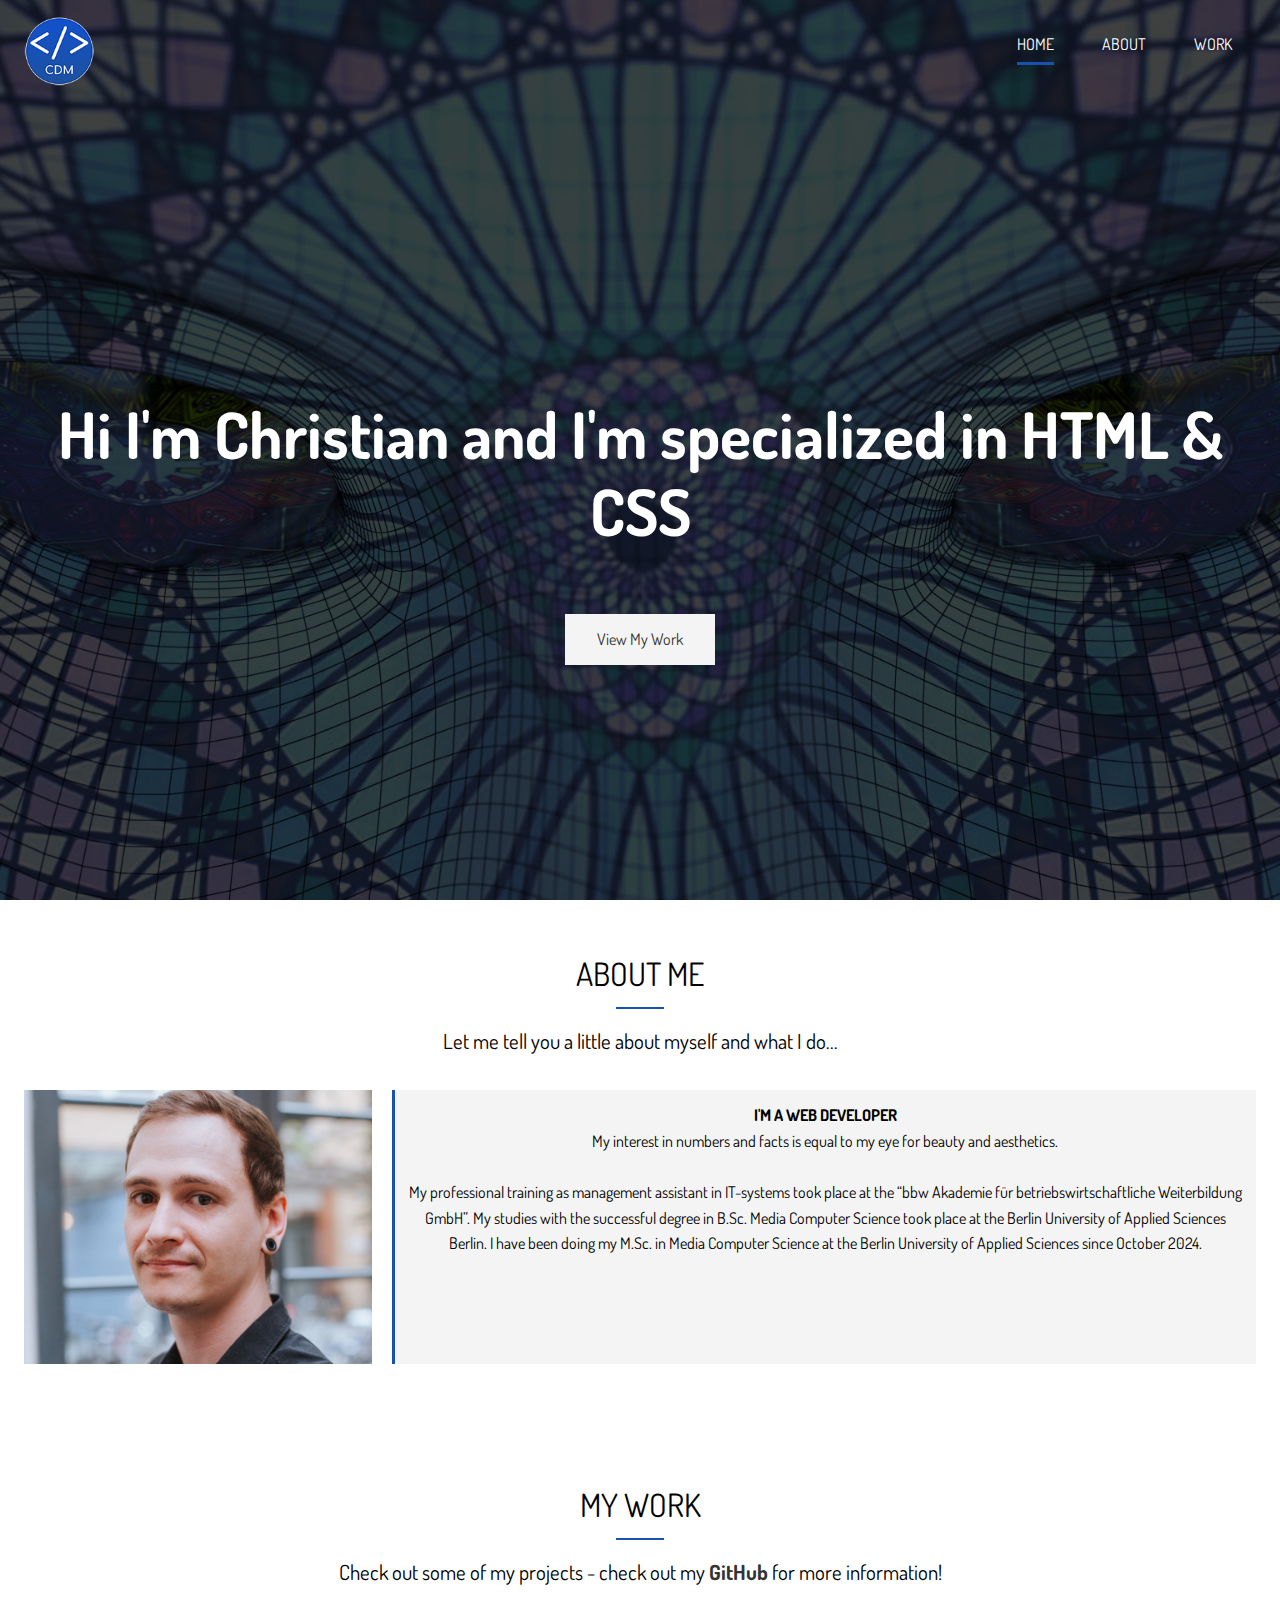
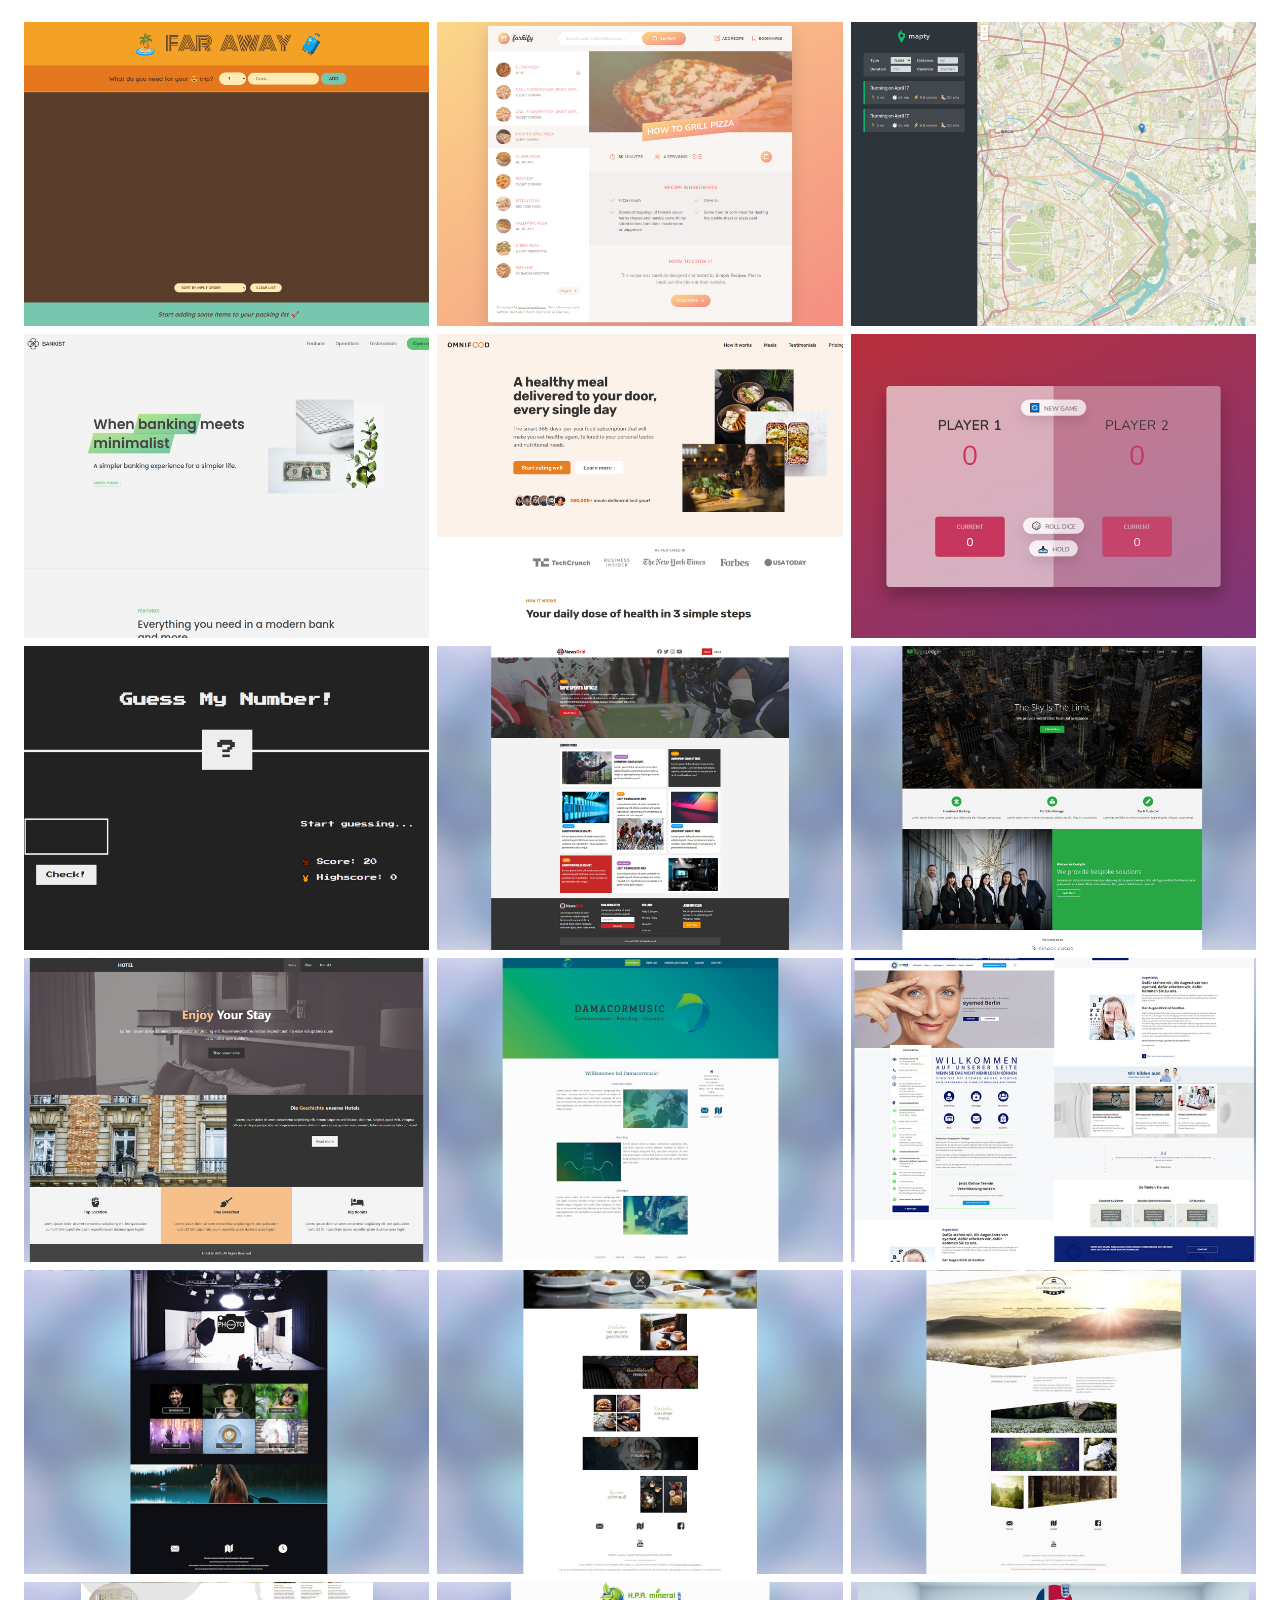
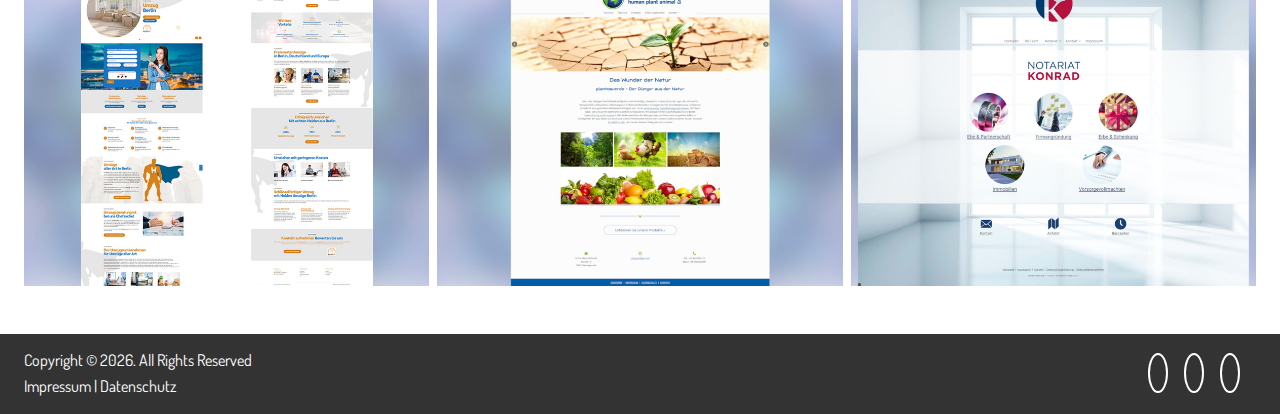
<file: index.html>
<!DOCTYPE html>
<html lang="en">

<head>
    <meta charset="UTF-8">
    <meta http-equiv="X-UA-Compatible" content="IE=edge">
    <meta name="viewport" content="width=device-width, initial-scale=1.0">
    <link rel="shortcut icon" type="image/x-icon" href="favicon.ico">
    <link rel="stylesheet" href="https://cdnjs.cloudflare.com/ajax/libs/font-awesome/5.15.2/css/all.min.css"
        integrity="sha512-HK5fgLBL+xu6dm/Ii3z4xhlSUyZgTT9tuc/hSrtw6uzJOvgRr2a9jyxxT1ely+B+xFAmJKVSTbpM/CuL7qxO8w=="
        crossorigin="anonymous" />
    <link rel="preconnect" href="https://fonts.gstatic.com">
    <link href="https://fonts.googleapis.com/css2?family=Dosis:wght@200;300;400;500;600;700;800&display=swap" rel="stylesheet">
    <link rel="stylesheet" href="css/main.css">
    <title>CDM Portfolio</title>
</head>

<body>
    <!-- Header -->
    <header id="header-home">
        <div class="container">
            <nav id="main-nav">
                <img src="img/logo.png" alt="CDM Portfolio" id="logo">
                <ul>
                    <li><a href="#header-home" class="current">Home</a></li>
                    <li><a href="#about-a">About</a></li>
                    <li><a href="#work-a">Work</a></li>
                </ul>
            </nav>
            <div class="header-content">
                <h1 class="my-4">Hi I'm Christian and I'm specialized in <span class="txt-type" data-wait="3000" data-words='["HTML & CSS", "JavaScript", "React"]'></span></h1>
                <a href="#work-a" class="btn-light">View My Work</a>
        </div>
    </header>

    <!-- Section A: Info -->
    <section id="about-a" class="text-center py-3">
        <div class="container">
            <h2 class="section-title">About Me</h2>
            <div class="bottom-line"></div>
            <p class="lead">Let me tell you a little about myself and what I do...</p>
            <div class="about-info">
                <img src="img/about.jpg" alt="" class="bio-image">
                <div class="bio bg-light">
                    <h4>I'm a Web Developer</h4>
                    <p>My interest in numbers and facts is equal to my eye for beauty and aesthetics.</p>
                    <br>
                    <p>My professional training as management assistant in IT-systems took place at the “bbw Akademie für betriebswirtschaftliche Weiterbildung GmbH”. My studies with the successful degree in B.Sc. Media Computer Science took place at the Berlin University of Applied Sciences Berlin. I have been doing my M.Sc. in Media Computer Science at the Berlin University of Applied Sciences since October 2024.</p>
                </div>
            </div>
        </div>
    </section>

    <!-- Section A: Gallery -->
    <section id="work-a" class="text-center py-3">
        <div class="container">
            <h2 class="section-title">My Work</h2>
            <div class="bottom-line"></div>
            <p class="lead">
                Check out some of my projects - check out my <a target="_blank"
                    href="https://github.com/Hacklie"><strong>GitHub</strong></a> for more information!
            </p>
            <div class="items">
                <div class="item">
                    <div class="item-image">
                        <img src="img/items/item_travel-list.jpg" alt="">
                    </div>
                    <div class="item-text">
                        <div class="item-text-wrap">
                            <p class="item-text-category">Travel List</p>
                            <h2 class="item-text-title">Far Away</h2>
                            <a class="item-text-link" target="_blank"
                                href="https://stellar-torte-042a97.netlify.app/">Live Page</a>
                            </br>
                            <a class="item-text-link" target="_blank"
                                href="https://github.com/Hacklie/travel-list">GitHub</a>
                        </div>
                    </div>
                </div>
                <div class="item">
                    <div class="item-image">
                        <img src="img/items/item_forkify.jpg" alt="">
                    </div>
                    <div class="item-text">
                        <div class="item-text-wrap">
                            <p class="item-text-category">Recipe Webpage via Forkify API</p>
                            <h2 class="item-text-title">Forkify</h2>
                            <a class="item-text-link" target="_blank"
                                href="https://astounding-licorice-8aa8f4.netlify.app/">Live Page</a>
                            </br>
                            <a class="item-text-link" target="_blank"
                                href="https://github.com/Hacklie/forkify">GitHub</a>
                        </div>
                    </div>
                </div>
                <div class="item">
                    <div class="item-image">
                        <img src="img/items/item_mapty.jpg" alt="">
                    </div>
                    <div class="item-text">
                        <div class="item-text-wrap">
                            <p class="item-text-category">Workouts App <br>Geolocation & OpenStreetMap</p>
                            <h2 class="item-text-title">Mapty</h2>
                            <a class="item-text-link" target="_blank"
                                href="https://genuine-sherbet-6f0108.netlify.app/">Live Page</a>
                            </br>
                            <a class="item-text-link" target="_blank"
                                href="https://github.com/Hacklie/mapty">GitHub</a>
                        </div>
                    </div>
                </div>
                <div class="item">
                    <div class="item-image">
                        <img src="img/items/item_bankist.jpg" alt="">
                    </div>
                    <div class="item-text">
                        <div class="item-text-wrap">
                            <p class="item-text-category">JavaScript DOM Manipulation</p>
                            <h2 class="item-text-title">Bankist</h2>
                            <a class="item-text-link" target="_blank"
                                href="https://timely-lily-68093a.netlify.app/">Live Page</a>
                            </br>
                            <a class="item-text-link" target="_blank"
                                href="https://github.com/Hacklie/bankist">GitHub</a>
                        </div>
                    </div>
                </div>
                <div class="item">
                    <div class="item-image">
                        <img src="img/items/item_omnifood.jpg" alt="">
                    </div>
                    <div class="item-text">
                        <div class="item-text-wrap">
                            <p class="item-text-category">Web Development - Food Company</p>
                            <h2 class="item-text-title">Omnifood</h2>
                            <a class="item-text-link" target="_blank"
                                href="https://cheerful-malabi-2e95a9.netlify.app/">Live Page</a>
                            </br>
                            <a class="item-text-link" target="_blank"
                                href="https://github.com/Hacklie/omnifood">GitHub</a>
                        </div>
                    </div>
                </div>
                <div class="item">
                    <div class="item-image">
                        <img src="img/items/item_dice.jpg" alt="">
                    </div>
                    <div class="item-text">
                        <div class="item-text-wrap">
                            <p class="item-text-category">HTML/CSS - Javascript | Game Logic</p>
                            <h2 class="item-text-title">Simple Dice Game</h2>
                            <a class="item-text-link" target="_blank"
                            href="https://dicegame1000.netlify.app/">Live Page</a>
                            </br>
                            <a class="item-text-link" target="_blank"
                            href="https://github.com/Hacklie/dicegame">GitHub</a>
                        </div>
                    </div>
                </div>
                <div class="item">
                    <div class="item-image">
                        <img src="img/items/item_guess.jpg" alt="">
                    </div>
                    <div class="item-text">
                        <div class="item-text-wrap">
                            <p class="item-text-category">HTML/CSS - Javascript | Game Logic</p>
                            <h2 class="item-text-title">Number Guess Game</h2>
                            <a class="item-text-link" target="_blank"
                                href="https://guessnumber123.netlify.app/">Live Page</a>
                            </br>
                            <a class="item-text-link" target="_blank"
                                href="https://github.com/Hacklie/guessnumber">GitHub</a>
                        </div>
                    </div>
                </div>
                <div class="item">
                    <div class="item-image">
                        <img src="img/items/item_news.jpg" alt="">
                    </div>
                    <div class="item-text">
                        <div class="item-text-wrap">
                            <p class="item-text-category">Web Development | CSS Grid</p>
                            <h2 class="item-text-title">News Site Example</h2>
                            <a class="item-text-link" target="_blank"
                                href="https://newsgridexample.netlify.app/">Live Page</a>
                        </div>
                    </div>
                </div>
                <div class="item">
                    <div class="item-image">
                        <img src="img/items/item_edge.jpg" alt="">
                    </div>
                    <div class="item-text">
                        <div class="item-text-wrap">
                            <p class="item-text-category">Web Development | Flexbox</p>
                            <h2 class="item-text-title">Edge Ledger</h2>
                            <a class="item-text-link" target="_blank"
                                href="https://edgeledger1000.netlify.app/">Live Page</a>
                        </div>
                    </div>
                </div>
                <div class="item">
                    <div class="item-image">
                        <img src="img/items/item_hotel.jpg" alt="">
                    </div>
                    <div class="item-text">
                        <div class="item-text-wrap">
                            <p class="item-text-category">Web Development | Grid System with float</p>
                            <h2 class="item-text-title">Hotel</h2>
                            <a class="item-text-link" target="_blank"
                                href="https://hotelexample123.netlify.app/">Live Page</a>
                        </div>
                    </div>
                </div>
                <div class="item">
                    <div class="item-image">
                        <img src="img/items/item2.jpg" alt="">
                    </div>
                    <div class="item-text">
                        <div class="item-text-wrap">
                            <p class="item-text-category">Web Design</p>
                            <h2 class="item-text-title">Damacor Music</h2>
                            <a class="item-text-link" target="_blank" href="img/items/items-big/damacor.jpg">Source Image</a>
                        </div>
                    </div>
                </div>
                <div class="item">
                    <div class="item-image">
                        <img src="img/items/item4.jpg" alt="">
                    </div>
                    <div class="item-text">
                        <div class="item-text-wrap">
                            <p class="item-text-category">Web Design</p>
                            <h2 class="item-text-title">Eye Doctor</h2>
                            <a class="item-text-link" href="https://www.eyemed-berlin.de" target="_blank">Live Page</a>
                        </div>
                    </div>
                </div>
                <div class="item">
                    <div class="item-image">
                        <img src="img/items/item6.jpg" alt="">
                    </div>
                    <div class="item-text">
                        <div class="item-text-wrap">
                            <p class="item-text-category">Web Design</p>
                            <h2 class="item-text-title">Photo Store</h2>
                            <a class="item-text-link" target="_blank" href="img/items/items-big/foto.jpg">Source Image</a>
                        </div>
                    </div>
                </div>
                <div class="item">
                    <div class="item-image">
                        <img src="img/items/item7.jpg" alt="">
                    </div>
                    <div class="item-text">
                        <div class="item-text-wrap">
                            <p class="item-text-category">Web Design</p>
                            <h2 class="item-text-title">Catering</h2>
                            <a class="item-text-link" target="_blank" href="img/items/items-big/freya.jpg">Source Image</a>
                        </div>
                    </div>
                </div>
                <div class="item">
                    <div class="item-image">
                        <img src="img/items/item8.jpg" alt="">
                    </div>
                    <div class="item-text">
                        <div class="item-text-wrap">
                            <p class="item-text-category">Web Design</p>
                            <h2 class="item-text-title">Hotel</h2>
                            <a class="item-text-link" target="_blank" href="img/items/items-big/goor.jpg">Source Image</a>
                        </div>
                    </div>
                </div>
                <div class="item">
                    <div class="item-image">
                        <img src="img/items/item9.jpg" alt="">
                    </div>
                    <div class="item-text">
                        <div class="item-text-wrap">
                            <p class="item-text-category">Web Design</p>
                            <h2 class="item-text-title">Moving Company</h2>
                            <a class="item-text-link" href="https://www.helden-umzuege.berlin"
                                target="_blank">Live Page</a>
                        </div>
                    </div>
                </div>
                <div class="item">
                    <div class="item-image">
                        <img src="img/items/item10.jpg" alt="">
                    </div>
                    <div class="item-text">
                        <div class="item-text-wrap">
                            <p class="item-text-category">Web Design</p>
                            <h2 class="item-text-title">Nature</h2>
                            <a class="item-text-link" target="_blank" href="img/items/items-big/hpa.jpg">Source Image</a>
                        </div>
                    </div>
                </div>
                <div class="item">
                    <div class="item-image">
                        <img src="img/items/item11.jpg" alt="">
                    </div>
                    <div class="item-text">
                        <div class="item-text-wrap">
                            <p class="item-text-category">Web Design</p>
                            <h2 class="item-text-title">Notary</h2>
                            <a class="item-text-link" target="_blank" href="img/items/items-big/konrad.jpg">Source Image</a>
                        </div>
                    </div>
                </div>
            </div>
        </div>
    </section>

    <!-- Footer -->
    <footer id="main-footer">
        <div class="footer-content container">
            <p>Copyright &copy; <script>document.write(new Date().getFullYear())</script>. All Rights Reserved
                <br>
                <a class="footer-link" href="impressum.html">Impressum</a> | <a class="footer-link"
                    href="datenschutz.html">Datenschutz</a>
            </p>
            <div class="social">
                <a href="https://www.xing.com/profile/Christian_Meier349/" class="social-link" target="_blank"><i
                        class="fab fa-xing"></i></a>
                <a href="https://github.com/Hacklie" class="social-link" target="_blank"><i class="fab fa-github"></i></a>
                <a href="https://www.linkedin.com/in/christian-meier-10a232174/" class="social-link" target="_blank"><i
                        class="fab fa-linkedin"></i></a>
            </div>
        </div>
    </footer>

    <script src="js/typewriter.js"></script>
</body>

</html>
</file>
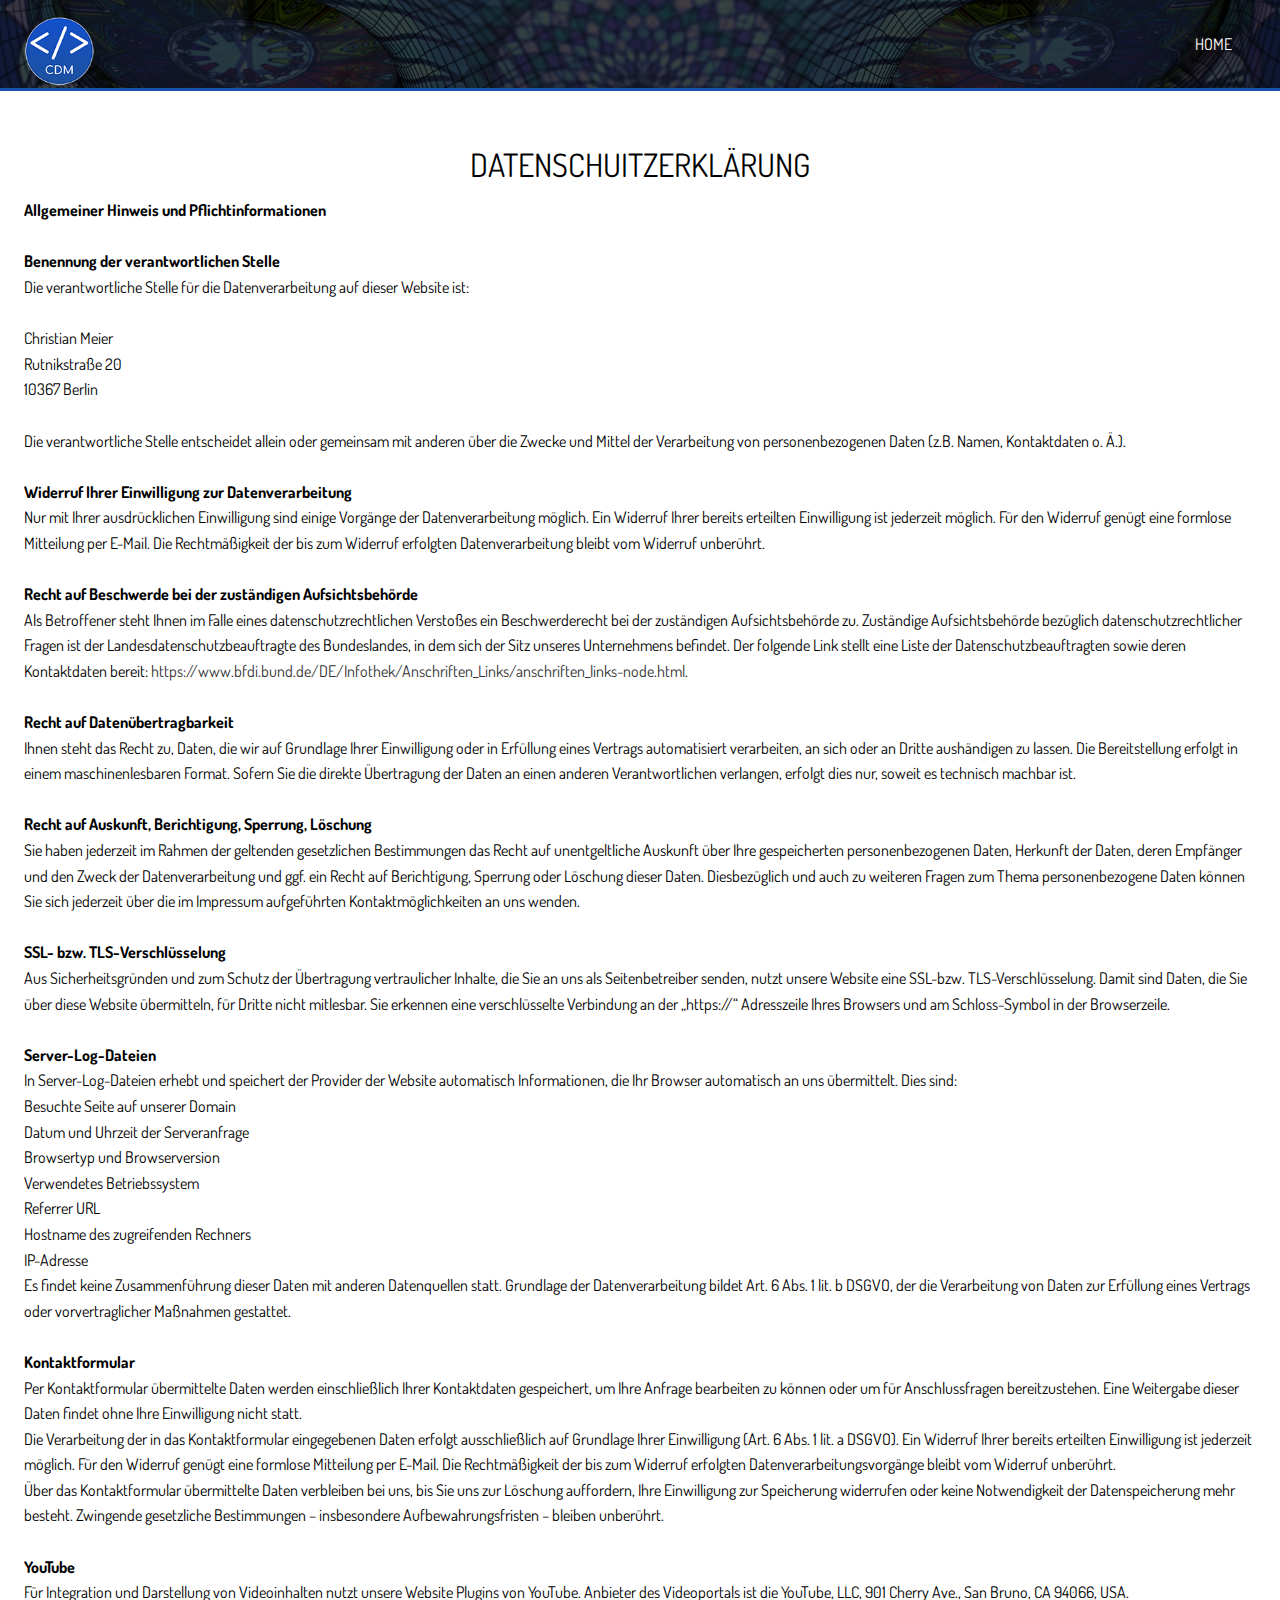
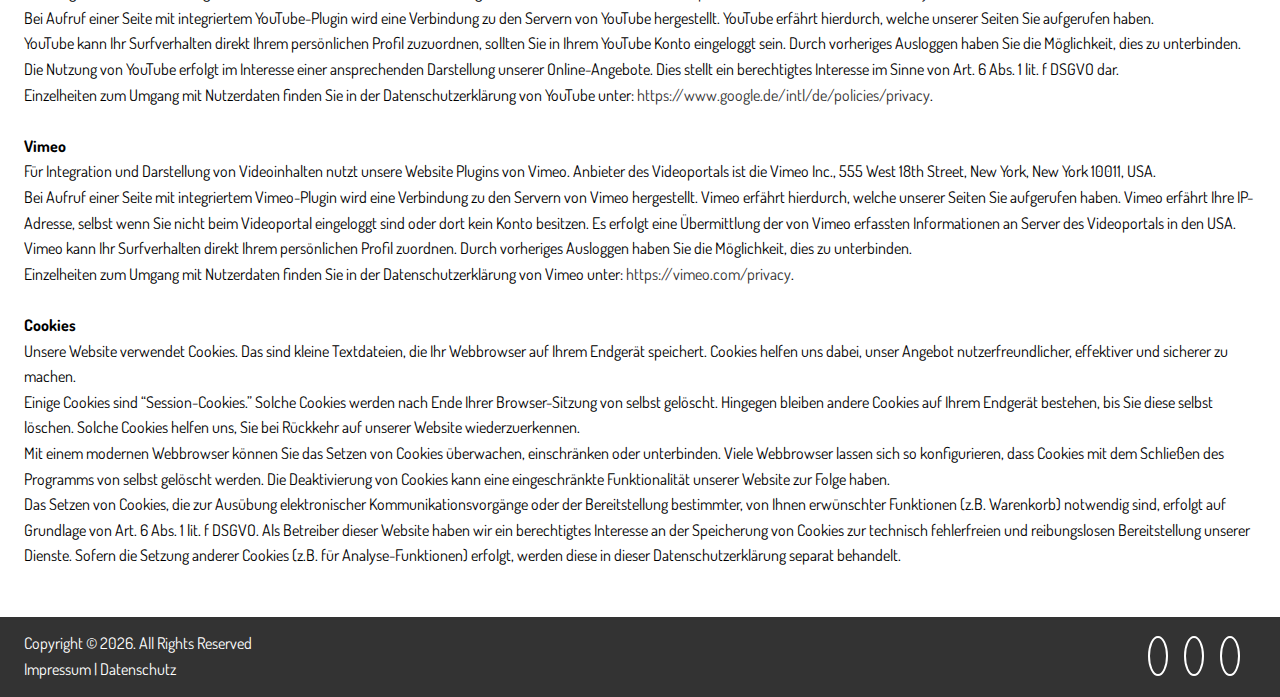
<file: datenschutz.html>
<!DOCTYPE html>
<html lang="en">

<head>
    <meta charset="UTF-8">
    <meta http-equiv="X-UA-Compatible" content="IE=edge">
    <meta name="viewport" content="width=device-width, initial-scale=1.0">
    <link rel="shortcut icon" type="image/x-icon" href="favicon.ico">
    <link rel="stylesheet" href="https://cdnjs.cloudflare.com/ajax/libs/font-awesome/5.15.2/css/all.min.css"
        integrity="sha512-HK5fgLBL+xu6dm/Ii3z4xhlSUyZgTT9tuc/hSrtw6uzJOvgRr2a9jyxxT1ely+B+xFAmJKVSTbpM/CuL7qxO8w=="
        crossorigin="anonymous" />
    <link rel="preconnect" href="https://fonts.gstatic.com">
    <link href="https://fonts.googleapis.com/css2?family=Dosis:wght@200;300;400;500;600;700;800&display=swap"
        rel="stylesheet">
    <link rel="stylesheet" href="css/main.css">
    <title>CDM Portfolio | Contact Me</title>
</head>

<body>
    <!-- Header -->
    <header id="header-inner">
        <div class="container">
            <nav id="main-nav">
                <img src="img/logo.png" alt="CDM Portfolio" id="logo">
                <ul>
                    <li><a href="index.html">Home</a></li>
                </ul>
            </nav>
    </header>

    <!-- Section A: Imprint -->
    <section id="contact-a" class="py-3">
        <div class="container">
            <h3 class="text-center section-title">Datenschuitzerklärung</h3>
            <p><strong>Allgemeiner Hinweis und Pflichtinformationen</strong></p>
            <br>
            <p><strong>Benennung der verantwortlichen Stelle</strong></p>
            <p>Die verantwortliche Stelle für die Datenverarbeitung auf dieser Website ist:</p>
            <br>
            <p><span>Christian Meier</span><br /><span>Rutnikstraße
                    20</span><br /><span>10367</span> <span>Berlin</span></p>
            <br>
                    <p>Die verantwortliche Stelle entscheidet allein oder gemeinsam mit anderen über die Zwecke und Mittel der
                Verarbeitung von personenbezogenen Daten (z.B. Namen, Kontaktdaten o. Ä.).</p>
            <br>
            <p><strong>Widerruf Ihrer Einwilligung zur Datenverarbeitung</strong></p>
            <p>Nur mit Ihrer ausdrücklichen Einwilligung sind einige Vorgänge der Datenverarbeitung möglich. Ein
                Widerruf Ihrer bereits erteilten Einwilligung ist jederzeit möglich. Für den Widerruf genügt eine
                formlose Mitteilung per E-Mail. Die Rechtmäßigkeit der bis zum Widerruf erfolgten Datenverarbeitung
                bleibt vom Widerruf unberührt.</p>
                <br>
            <p><strong>Recht auf Beschwerde bei der zuständigen Aufsichtsbehörde</strong></p>
            <p>Als Betroffener steht Ihnen im Falle eines datenschutzrechtlichen Verstoßes ein Beschwerderecht bei der
                zuständigen Aufsichtsbehörde zu. Zuständige Aufsichtsbehörde bezüglich datenschutzrechtlicher Fragen ist
                der Landesdatenschutzbeauftragte des Bundeslandes, in dem sich der Sitz unseres Unternehmens befindet.
                Der folgende Link stellt eine Liste der Datenschutzbeauftragten sowie deren Kontaktdaten bereit: <a
                    href="https://www.bfdi.bund.de/DE/Infothek/Anschriften_Links/anschriften_links-node.html"
                    target="_blank"
                    rel="noopener">https://www.bfdi.bund.de/DE/Infothek/Anschriften_Links/anschriften_links-node.html</a>.
            </p>
            <br>
            <p><strong>Recht auf Datenübertragbarkeit</strong></p>
            <p>Ihnen steht das Recht zu, Daten, die wir auf Grundlage Ihrer Einwilligung oder in Erfüllung eines
                Vertrags automatisiert verarbeiten, an sich oder an Dritte aushändigen zu lassen. Die Bereitstellung
                erfolgt in einem maschinenlesbaren Format. Sofern Sie die direkte Übertragung der Daten an einen anderen
                Verantwortlichen verlangen, erfolgt dies nur, soweit es technisch machbar ist.</p>
            <br>
                <p><strong>Recht auf Auskunft, Berichtigung, Sperrung, Löschung</strong></p>
            <p>Sie haben jederzeit im Rahmen der geltenden gesetzlichen Bestimmungen das Recht auf unentgeltliche
                Auskunft über Ihre gespeicherten personenbezogenen Daten, Herkunft der Daten, deren Empfänger und den
                Zweck der Datenverarbeitung und ggf. ein Recht auf Berichtigung, Sperrung oder Löschung dieser Daten.
                Diesbezüglich und auch zu weiteren Fragen zum Thema personenbezogene Daten können Sie sich jederzeit
                über die im Impressum aufgeführten Kontaktmöglichkeiten an uns wenden.</p>
            <br>
                <p><strong>SSL- bzw. TLS-Verschlüsselung</strong></p>
            <p>Aus Sicherheitsgründen und zum Schutz der Übertragung vertraulicher Inhalte, die Sie an uns als
                Seitenbetreiber senden, nutzt unsere Website eine SSL-bzw. TLS-Verschlüsselung. Damit sind Daten, die
                Sie über diese Website übermitteln, für Dritte nicht mitlesbar. Sie erkennen eine verschlüsselte
                Verbindung an der „https://“ Adresszeile Ihres Browsers und am Schloss-Symbol in der Browserzeile.</p>
                <br>
            <p><strong>Server-Log-Dateien</strong></p>
            <p>In Server-Log-Dateien erhebt und speichert der Provider der Website automatisch Informationen, die Ihr
                Browser automatisch an uns übermittelt. Dies sind:</p>
            <ul>
                <li>Besuchte Seite auf unserer Domain</li>
                <li>Datum und Uhrzeit der Serveranfrage</li>
                <li>Browsertyp und Browserversion</li>
                <li>Verwendetes Betriebssystem</li>
                <li>Referrer URL</li>
                <li>Hostname des zugreifenden Rechners</li>
                <li>IP-Adresse</li>
            </ul>
            <p>Es findet keine Zusammenführung dieser Daten mit anderen Datenquellen statt. Grundlage der
                Datenverarbeitung bildet Art. 6 Abs. 1 lit. b DSGVO, der die Verarbeitung von Daten zur Erfüllung eines
                Vertrags oder vorvertraglicher Maßnahmen gestattet.</p>
                <br>
            <p><strong>Kontaktformular</strong></p>
            <p>Per Kontaktformular übermittelte Daten werden einschließlich Ihrer Kontaktdaten gespeichert, um Ihre
                Anfrage bearbeiten zu können oder um für Anschlussfragen bereitzustehen. Eine Weitergabe dieser Daten
                findet ohne Ihre Einwilligung nicht statt.</p>
            <p>Die Verarbeitung der in das Kontaktformular eingegebenen Daten erfolgt ausschließlich auf Grundlage Ihrer
                Einwilligung (Art. 6 Abs. 1 lit. a DSGVO). Ein Widerruf Ihrer bereits erteilten Einwilligung ist
                jederzeit möglich. Für den Widerruf genügt eine formlose Mitteilung per E-Mail. Die Rechtmäßigkeit der
                bis zum Widerruf erfolgten Datenverarbeitungsvorgänge bleibt vom Widerruf unberührt.</p>
            <p>Über das Kontaktformular übermittelte Daten verbleiben bei uns, bis Sie uns zur Löschung auffordern, Ihre
                Einwilligung zur Speicherung widerrufen oder keine Notwendigkeit der Datenspeicherung mehr besteht.
                Zwingende gesetzliche Bestimmungen &#8211; insbesondere Aufbewahrungsfristen &#8211; bleiben unberührt.
            </p>

            <br>
            <p><strong>YouTube</strong></p>
            <p>Für Integration und Darstellung von Videoinhalten nutzt unsere Website Plugins von YouTube. Anbieter des
                Videoportals ist die YouTube, LLC, 901 Cherry Ave., San Bruno, CA 94066, USA.</p>
            <p>Bei Aufruf einer Seite mit integriertem YouTube-Plugin wird eine Verbindung zu den Servern von YouTube
                hergestellt. YouTube erfährt hierdurch, welche unserer Seiten Sie aufgerufen haben.</p>
            <p>YouTube kann Ihr Surfverhalten direkt Ihrem persönlichen Profil zuzuordnen, sollten Sie in Ihrem YouTube
                Konto eingeloggt sein. Durch vorheriges Ausloggen haben Sie die Möglichkeit, dies zu unterbinden.</p>
            <p>Die Nutzung von YouTube erfolgt im Interesse einer ansprechenden Darstellung unserer Online-Angebote.
                Dies stellt ein berechtigtes Interesse im Sinne von Art. 6 Abs. 1 lit. f DSGVO dar.</p>
            <p>Einzelheiten zum Umgang mit Nutzerdaten finden Sie in der Datenschutzerklärung von YouTube unter: <a
                    href="https://www.google.de/intl/de/policies/privacy">https://www.google.de/intl/de/policies/privacy</a>.
            </p>
            <br>
            <p><strong>Vimeo</strong></p>
            <p>Für Integration und Darstellung von Videoinhalten nutzt unsere Website Plugins von Vimeo. Anbieter des
                Videoportals ist die Vimeo Inc., 555 West 18th Street, New York, New York 10011, USA.</p>
            <p>Bei Aufruf einer Seite mit integriertem Vimeo-Plugin wird eine Verbindung zu den Servern von Vimeo
                hergestellt. Vimeo erfährt hierdurch, welche unserer Seiten Sie aufgerufen haben. Vimeo erfährt Ihre
                IP-Adresse, selbst wenn Sie nicht beim Videoportal eingeloggt sind oder dort kein Konto besitzen. Es
                erfolgt eine Übermittlung der von Vimeo erfassten Informationen an Server des Videoportals in den USA.
            </p>
            <p>Vimeo kann Ihr Surfverhalten direkt Ihrem persönlichen Profil zuordnen. Durch vorheriges Ausloggen haben
                Sie die Möglichkeit, dies zu unterbinden.</p>
            <p>Einzelheiten zum Umgang mit Nutzerdaten finden Sie in der Datenschutzerklärung von Vimeo unter: <a
                    href="https://vimeo.com/privacy">https://vimeo.com/privacy</a>.</p>
                <br>
            <p><strong>Cookies</strong></p>
            <p>Unsere Website verwendet Cookies. Das sind kleine Textdateien, die Ihr Webbrowser auf Ihrem Endgerät
                speichert. Cookies helfen uns dabei, unser Angebot nutzerfreundlicher, effektiver und sicherer zu
                machen.</p>
            <p>Einige Cookies sind “Session-Cookies.” Solche Cookies werden nach Ende Ihrer Browser-Sitzung von selbst
                gelöscht. Hingegen bleiben andere Cookies auf Ihrem Endgerät bestehen, bis Sie diese selbst löschen.
                Solche Cookies helfen uns, Sie bei Rückkehr auf unserer Website wiederzuerkennen.</p>
            <p>Mit einem modernen Webbrowser können Sie das Setzen von Cookies überwachen, einschränken oder
                unterbinden. Viele Webbrowser lassen sich so konfigurieren, dass Cookies mit dem Schließen des Programms
                von selbst gelöscht werden. Die Deaktivierung von Cookies kann eine eingeschränkte Funktionalität
                unserer Website zur Folge haben.</p>
            <p>Das Setzen von Cookies, die zur Ausübung elektronischer Kommunikationsvorgänge oder der Bereitstellung
                bestimmter, von Ihnen erwünschter Funktionen (z.B. Warenkorb) notwendig sind, erfolgt auf Grundlage von
                Art. 6 Abs. 1 lit. f DSGVO. Als Betreiber dieser Website haben wir ein berechtigtes Interesse an der
                Speicherung von Cookies zur technisch fehlerfreien und reibungslosen Bereitstellung unserer Dienste.
                Sofern die Setzung anderer Cookies (z.B. für Analyse-Funktionen) erfolgt, werden diese in dieser
                Datenschutzerklärung separat behandelt.</p>
        </div>
    </section>

    <!-- Footer -->
    <footer id="main-footer">
        <div class="footer-content container">
            <p>Copyright &copy; <script>document.write(new Date().getFullYear())</script>. All Rights Reserved
                <br>
                <a class="footer-link" href="impressum.html">Impressum</a> | <a class="footer-link"
                    href="datenschutz.html">Datenschutz</a>
            </p>
            <div class="social">
                <a href="https://www.xing.com/profile/Christian_Meier349/" class="social-link" target="_blank"><i
                        class="fab fa-xing"></i></a>
                <a href="https://github.com/Hacklie" class="social-link" target="_blank"><i
                        class="fab fa-github"></i></a>
                <a href="https://www.linkedin.com/in/christian-meier-10a232174/" class="social-link" target="_blank"><i
                        class="fab fa-linkedin"></i></a>
            </div>
        </div>
    </footer>
</body>

</html>
</file>
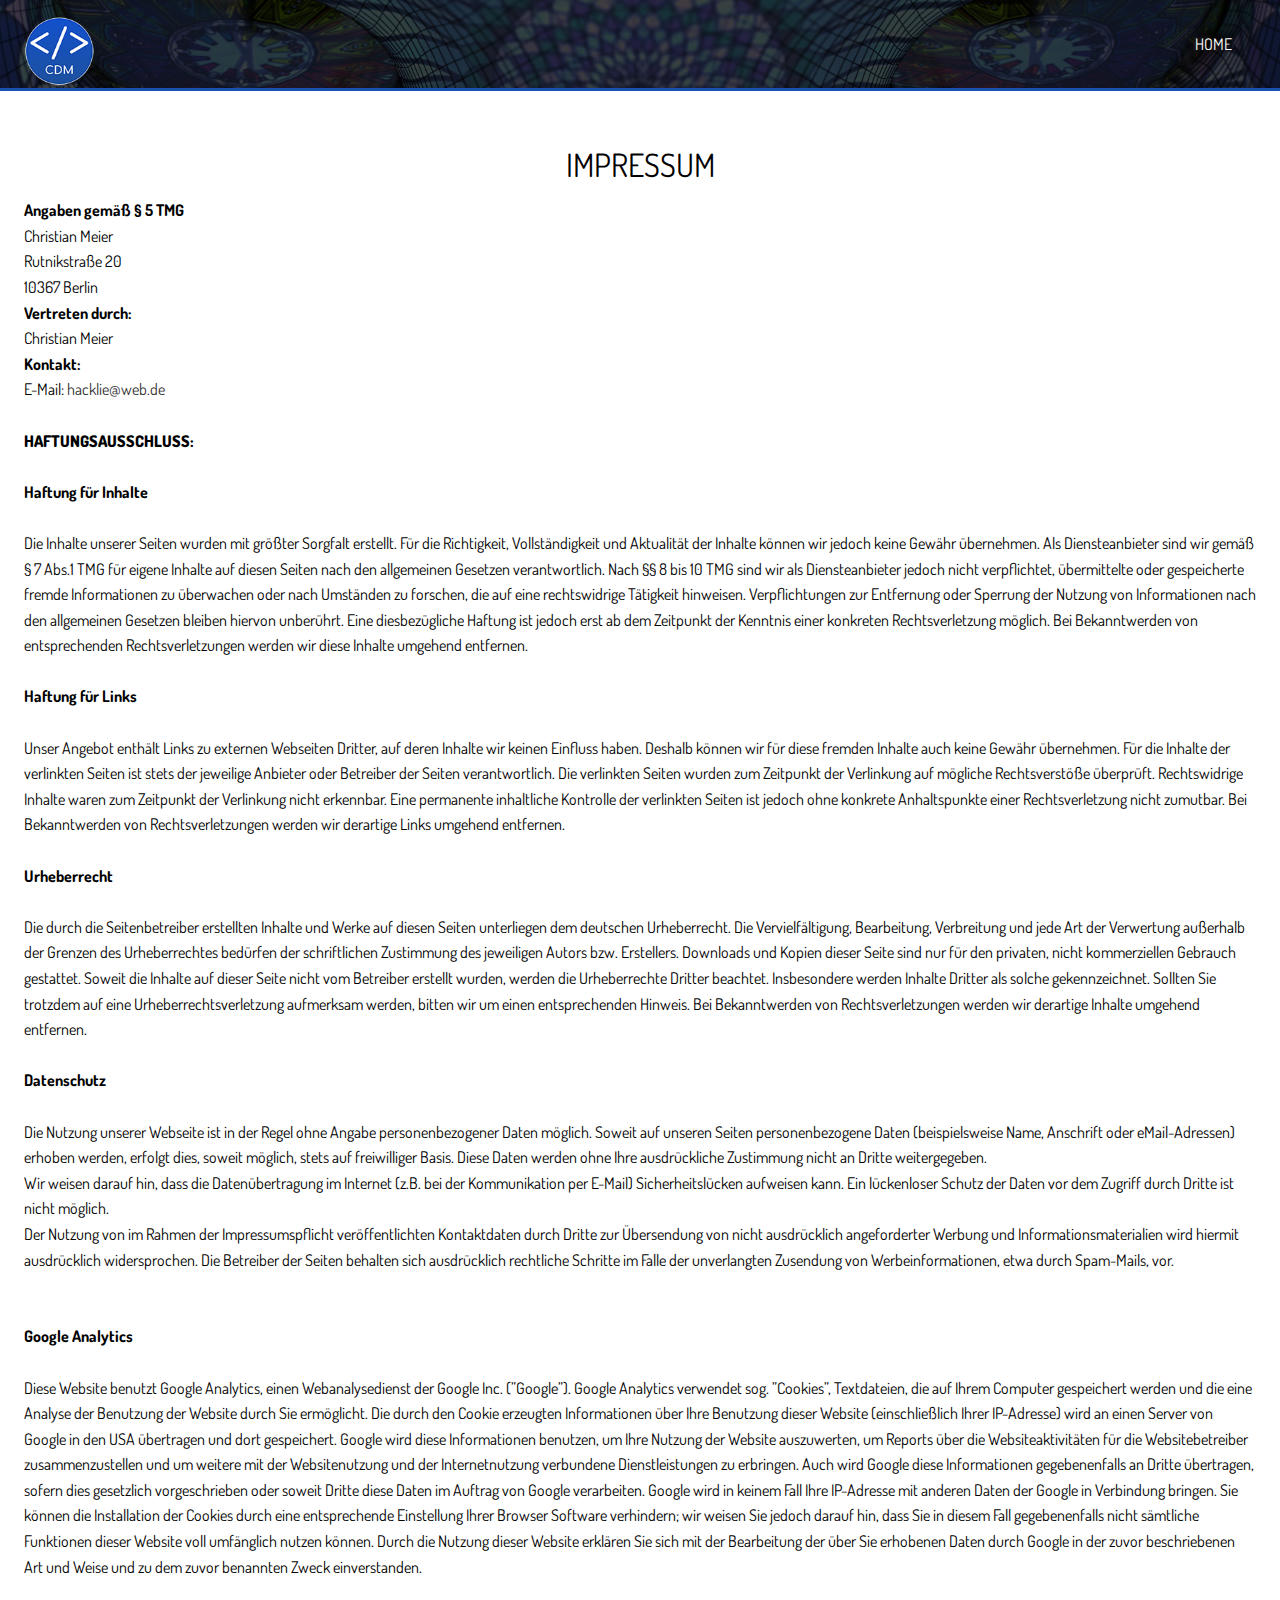
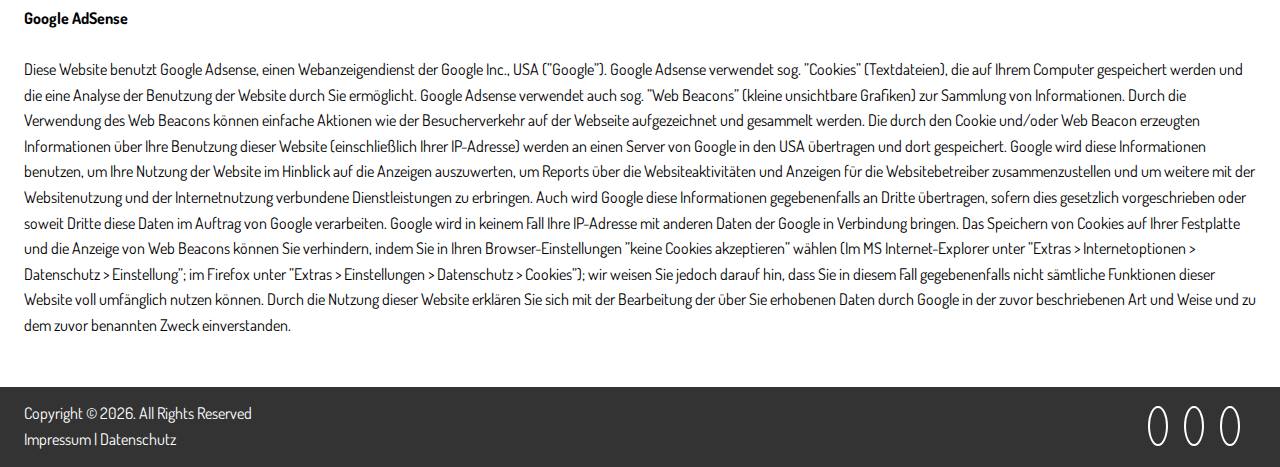
<file: impressum.html>
<!DOCTYPE html>
<html lang="en">

<head>
    <meta charset="UTF-8">
    <meta http-equiv="X-UA-Compatible" content="IE=edge">
    <meta name="viewport" content="width=device-width, initial-scale=1.0">
    <link rel="shortcut icon" type="image/x-icon" href="favicon.ico">
    <link rel="stylesheet" href="https://cdnjs.cloudflare.com/ajax/libs/font-awesome/5.15.2/css/all.min.css"
        integrity="sha512-HK5fgLBL+xu6dm/Ii3z4xhlSUyZgTT9tuc/hSrtw6uzJOvgRr2a9jyxxT1ely+B+xFAmJKVSTbpM/CuL7qxO8w=="
        crossorigin="anonymous" />
    <link rel="preconnect" href="https://fonts.gstatic.com">
    <link href="https://fonts.googleapis.com/css2?family=Dosis:wght@200;300;400;500;600;700;800&display=swap" rel="stylesheet">
    <link rel="stylesheet" href="css/main.css">
    <title>CDM Portfolio | Contact Me</title>
</head>

<body>
    <!-- Header -->
    <header id="header-inner">
        <div class="container">
            <nav id="main-nav">
                <img src="img/logo.png" alt="CDM Portfolio" id="logo">
                <ul>
                    <li><a href="index.html">Home</a></li>
                </ul>
            </nav>
    </header>

    <!-- Section A: Imprint -->
    <section id="contact-a" class="py-3">
        <div class="container">
            <h3 class="text-center section-title">Impressum</h3>
            <p><strong>Angaben gemäß § 5 TMG</strong></p>
            <p>Christian Meier<br />
                Rutnikstraße 20<br />
                10367 Berlin</p>
                <p><strong>Vertreten durch:</strong><br />Christian Meier</p>
                <p><strong>Kontakt:</strong><br />E-Mail: <a href="mailto:hacklie@web.de">hacklie@web.de</a></p>
                <br>
                <h4><strong>Haftungsausschluss:</strong></h4><br>
                <p><strong>Haftung für Inhalte</strong><br /><br />
                    Die Inhalte unserer Seiten wurden mit größter Sorgfalt erstellt. Für die Richtigkeit, Vollständigkeit und Aktualität der Inhalte können wir jedoch keine Gewähr übernehmen. Als Diensteanbieter sind wir gemäß § 7 Abs.1 TMG für eigene Inhalte auf diesen Seiten nach den allgemeinen Gesetzen verantwortlich. Nach §§ 8 bis 10 TMG sind wir als Diensteanbieter jedoch nicht verpflichtet, übermittelte oder gespeicherte fremde Informationen zu überwachen oder nach Umständen zu forschen, die auf eine rechtswidrige Tätigkeit hinweisen. Verpflichtungen zur Entfernung oder Sperrung der Nutzung von Informationen nach den allgemeinen Gesetzen bleiben hiervon unberührt. Eine diesbezügliche Haftung ist jedoch erst ab dem Zeitpunkt der Kenntnis einer konkreten Rechtsverletzung möglich. Bei Bekanntwerden von entsprechenden Rechtsverletzungen werden wir diese Inhalte umgehend entfernen.<br /><br /><strong>Haftung für Links</strong><br /><br />Unser Angebot enthält Links zu externen Webseiten Dritter, auf deren Inhalte wir keinen Einfluss haben. Deshalb können wir für diese fremden Inhalte auch keine Gewähr übernehmen. Für die Inhalte der verlinkten Seiten ist stets der jeweilige Anbieter oder Betreiber der Seiten verantwortlich. Die verlinkten Seiten wurden zum Zeitpunkt der Verlinkung auf mögliche Rechtsverstöße überprüft. Rechtswidrige Inhalte waren zum Zeitpunkt der Verlinkung nicht erkennbar. Eine permanente inhaltliche Kontrolle der verlinkten Seiten ist jedoch ohne konkrete Anhaltspunkte einer Rechtsverletzung nicht zumutbar. Bei Bekanntwerden von Rechtsverletzungen werden wir derartige Links umgehend entfernen.<br /><br /><strong>Urheberrecht</strong><br /><br />Die durch die Seitenbetreiber erstellten Inhalte und Werke auf diesen Seiten unterliegen dem deutschen Urheberrecht. Die Vervielfältigung, Bearbeitung, Verbreitung und jede Art der Verwertung außerhalb der Grenzen des Urheberrechtes bedürfen der schriftlichen Zustimmung des jeweiligen Autors bzw. Erstellers. Downloads und Kopien dieser Seite sind nur für den privaten, nicht kommerziellen Gebrauch gestattet. Soweit die Inhalte auf dieser Seite nicht vom Betreiber erstellt wurden, werden die Urheberrechte Dritter beachtet. Insbesondere werden Inhalte Dritter als solche gekennzeichnet. Sollten Sie trotzdem auf eine Urheberrechtsverletzung aufmerksam werden, bitten wir um einen entsprechenden Hinweis. Bei Bekanntwerden von Rechtsverletzungen werden wir derartige Inhalte umgehend entfernen.<br /><br /><strong>Datenschutz</strong><br /><br />Die Nutzung unserer Webseite ist in der Regel ohne Angabe personenbezogener Daten möglich. Soweit auf unseren Seiten personenbezogene Daten (beispielsweise Name, Anschrift oder eMail-Adressen) erhoben werden, erfolgt dies, soweit möglich, stets auf freiwilliger Basis. Diese Daten werden ohne Ihre ausdrückliche Zustimmung nicht an Dritte weitergegeben.<br />Wir weisen darauf hin, dass die Datenübertragung im Internet (z.B. bei der Kommunikation per E-Mail) Sicherheitslücken aufweisen kann. Ein lückenloser Schutz der Daten vor dem Zugriff durch Dritte ist nicht möglich.<br />Der Nutzung von im Rahmen der Impressumspflicht veröffentlichten Kontaktdaten durch Dritte zur Übersendung von nicht ausdrücklich angeforderter Werbung und Informationsmaterialien wird hiermit ausdrücklich widersprochen. Die Betreiber der Seiten behalten sich ausdrücklich rechtliche Schritte im Falle der unverlangten Zusendung von Werbeinformationen, etwa durch Spam-Mails, vor.<br /><br /><br /><strong>Google Analytics</strong><br /><br />Diese Website benutzt Google Analytics, einen Webanalysedienst der Google Inc. (&#8221;Google&#8221;). Google Analytics verwendet sog. &#8221;Cookies&#8221;, Textdateien, die auf Ihrem Computer gespeichert werden und die eine Analyse der Benutzung der Website durch Sie ermöglicht. Die durch den Cookie erzeugten Informationen über Ihre Benutzung dieser Website (einschließlich Ihrer IP-Adresse) wird an einen Server von Google in den USA übertragen und dort gespeichert. Google wird diese Informationen benutzen, um Ihre Nutzung der Website auszuwerten, um Reports über die Websiteaktivitäten für die Websitebetreiber zusammenzustellen und um weitere mit der Websitenutzung und der Internetnutzung verbundene Dienstleistungen zu erbringen. Auch wird Google diese Informationen gegebenenfalls an Dritte übertragen, sofern dies gesetzlich vorgeschrieben oder soweit Dritte diese Daten im Auftrag von Google verarbeiten. Google wird in keinem Fall Ihre IP-Adresse mit anderen Daten der Google in Verbindung bringen. Sie können die Installation der Cookies durch eine entsprechende Einstellung Ihrer Browser Software verhindern; wir weisen Sie jedoch darauf hin, dass Sie in diesem Fall gegebenenfalls nicht sämtliche Funktionen dieser Website voll umfänglich nutzen können. Durch die Nutzung dieser Website erklären Sie sich mit der Bearbeitung der über Sie erhobenen Daten durch Google in der zuvor beschriebenen Art und Weise und zu dem zuvor benannten Zweck einverstanden.<br /><br /><strong>Google AdSense</strong><br /><br />Diese Website benutzt Google Adsense, einen Webanzeigendienst der Google Inc., USA (&#8221;Google&#8221;). Google Adsense verwendet sog. &#8221;Cookies&#8221; (Textdateien), die auf Ihrem Computer gespeichert werden und die eine Analyse der Benutzung der Website durch Sie ermöglicht. Google Adsense verwendet auch sog. &#8221;Web Beacons&#8221; (kleine unsichtbare Grafiken) zur Sammlung von Informationen. Durch die Verwendung des Web Beacons können einfache Aktionen wie der Besucherverkehr auf der Webseite aufgezeichnet und gesammelt werden. Die durch den Cookie und/oder Web Beacon erzeugten Informationen über Ihre Benutzung dieser Website (einschließlich Ihrer IP-Adresse) werden an einen Server von Google in den USA übertragen und dort gespeichert. Google wird diese Informationen benutzen, um Ihre Nutzung der Website im Hinblick auf die Anzeigen auszuwerten, um Reports über die Websiteaktivitäten und Anzeigen für die Websitebetreiber zusammenzustellen und um weitere mit der Websitenutzung und der Internetnutzung verbundene Dienstleistungen zu erbringen. Auch wird Google diese Informationen gegebenenfalls an Dritte übertragen, sofern dies gesetzlich vorgeschrieben oder soweit Dritte diese Daten im Auftrag von Google verarbeiten. Google wird in keinem Fall Ihre IP-Adresse mit anderen Daten der Google in Verbindung bringen. Das Speichern von Cookies auf Ihrer Festplatte und die Anzeige von Web Beacons können Sie verhindern, indem Sie in Ihren Browser-Einstellungen &#8221;keine Cookies akzeptieren&#8221; wählen (Im MS Internet-Explorer unter &#8221;Extras &gt; Internetoptionen &gt; Datenschutz &gt; Einstellung&#8221;; im Firefox unter &#8221;Extras &gt; Einstellungen &gt; Datenschutz &gt; Cookies&#8221;); wir weisen Sie jedoch darauf hin, dass Sie in diesem Fall gegebenenfalls nicht sämtliche Funktionen dieser Website voll umfänglich nutzen können. Durch die Nutzung dieser Website erklären Sie sich mit der Bearbeitung der über Sie erhobenen Daten durch Google in der zuvor beschriebenen Art und Weise und zu dem zuvor benannten Zweck einverstanden.</p>
        </div>
    </section>

    <!-- Footer -->
    <footer id="main-footer">
        <div class="footer-content container">
            <p>Copyright &copy; <script>document.write(new Date().getFullYear())</script>. All Rights Reserved
            <br>
            <a class="footer-link" href="impressum.html">Impressum</a> | <a class="footer-link" href="datenschutz.html">Datenschutz</a></p>
            <div class="social">
                <a href="https://www.xing.com/profile/Christian_Meier349/" class="social-link" target="_blank"><i class="fab fa-xing"></i></a>
                <a href="https://github.com/Hacklie" class="social-link" target="_blank"><i class="fab fa-github"></i></a>
                <a href="https://www.linkedin.com/in/christian-meier-10a232174/" class="social-link" target="_blank"><i class="fab fa-linkedin"></i></a>
            </div>
        </div>
    </footer>
</body>

</html>
</file>
<file: css/main.css>
.container {
  max-width: 1280px;
  padding: 0 1.5rem;
  margin: auto;
  overflow: hidden;
}

.btn-dark, .btn-light, .btn-main {
  display: inline-block;
  padding: 0.8rem 2rem;
  transition: all 0.5s;
  border: none;
  cursor: pointer;
}

.btn-main {
  color: #333;
  background-color: #1951af;
}
.btn-light {
  color: #333;
  background-color: #f4f4f4;
}
.btn-dark {
  color: #f4f4f4;
  background-color: #333;
}

button[class^=btn-]:hover,
a[class^=btn-]:hover,
input[class^=btn-]:hover {
  background-color: #1951af;
  color: #fff;
}

.bg-main {
  background: #1951af;
  color: #fff;
}
.bg-dark {
  background: #333;
  color: #fff;
}
.bg-light {
  background: #f4f4f4;
  color: #000;
}
.bg-medium {
  background: #ccc;
  color: #000;
}

.lead {
  font-size: 1.3rem;
  margin-bottom: 2rem;
}

.text-center {
  text-align: center;
}

.py-1 {
  padding: 1rem 0;
}
.py-2 {
  padding: 2rem 0;
}
.py-3 {
  padding: 3rem 0;
}
.py-4 {
  padding: 4rem 0;
}

.my-1 {
  margin: 1rem 0;
}
.my-2 {
  margin: 2rem 0;
}
.my-3 {
  margin: 3rem 0;
}
.my-4 {
  margin: 4rem 0;
}

.section-title {
  font-size: 2rem;
  display: block;
  padding-bottom: 0.5rem;
  text-align: center;
  font-weight: 400;
  text-transform: uppercase;
}

.bottom-line {
  height: 2px;
  width: 3rem;
  background: #1951af;
  display: block;
  margin: 0 auto 1rem auto;
}

.items {
  display: grid;
  grid-template-columns: repeat(3, 1fr);
  grid-gap: 0.5rem;
}

.item {
  position: relative;
  overflow: hidden;
}
.item::after {
  content: "";
  background: #1951af;
  position: absolute;
  display: block;
  opacity: 0.9;
  top: 0;
  left: 0;
  width: 100%;
  height: 100%;
  transform: scale(2) translateX(-75%) translateY(-75%) rotate(-28deg);
  transition: transform 3s cubic-bezier(0.2, 1, 0.3, 1);
}
.item:hover:after {
  transform: scale(2) translateX(0) translateY(0) rotate(-28deg);
}
.item:hover .item-image {
  transform: scale(1.2);
}
.item:hover .item-text {
  opacity: 1;
  transform: translateY(0);
}
.item-image {
  height: auto;
  transform: translateZ(0);
  display: block;
  transition: transform 750ms cubic-bezier(0.2, 1, 0.3, 1);
}
.item-image:before {
  content: "";
  display: block;
  padding-top: 75%;
  overflow: hidden;
}
.item-image img {
  position: absolute;
  top: 0;
  left: 0;
  width: 100%;
  height: auto;
  line-height: 0;
}
.item-text {
  position: absolute;
  top: 0;
  left: 0;
  bottom: 0;
  right: 0;
  opacity: 0;
  text-align: center;
  z-index: 1;
  color: #fff;
  transform: translateY(-20%);
  transition: opacity 500ms cubic-bezier(0.2, 1, 0.3, 1), transform 500ms cubic-bezier(0.2, 1, 0.3, 1);
  transition-delay: 300ms;
}
.item-text-wrap {
  position: absolute;
  width: 100%;
  top: 50%;
  transform: translateY(-50%);
}
.item-text-title {
  font-size: 2rem;
  padding: 0 1rem;
  margin: 5px 0 0 0;
}
.item-text-category {
  text-transform: uppercase;
  font-size: 1.2rem;
  opacity: 0.7;
  margin: 0;
}
.item-text-link {
  text-decoration: underline;
  color: #fff;
  font-size: 1rem;
}

* {
  margin: 0;
  padding: 0;
}

body {
  font-family: "Dosis", sans-serif;
  line-height: 1.6;
  background: #fff;
}

a {
  text-decoration: none;
  color: #333;
}

ul {
  list-style: none;
}

h2,
h3,
h4 {
  text-transform: uppercase;
}

img {
  width: 100%;
}

#logo {
  width: 70px;
  height: 70px;
  color: #fff;
  text-transform: uppercase;
}

#main-nav {
  display: flex;
  justify-content: space-between;
  padding-top: 1rem;
}
#main-nav ul {
  display: flex;
}
#main-nav li {
  padding: 1rem 1.5rem;
}
#main-nav a {
  text-decoration: none;
  color: #fff;
  text-transform: uppercase;
  border-bottom: 3px transparent solid;
  padding-bottom: 0.5rem;
  transition: border-color 0.5s;
}
#main-nav a:hover {
  border-color: #ccc;
}
#main-nav a.current {
  border-color: #1951af;
}

#header-home {
  background: url("../img/showcase.jpg") no-repeat center center/cover;
  height: 100vh;
  color: #fff;
}
#header-home .header-content {
  text-align: center;
  padding-top: 20%;
}
#header-home .header-content h1 {
  font-size: 4rem;
  line-height: 1.2;
}
#header-inner {
  background: url("../img/showcase.jpg") no-repeat 20% 50%/cover;
  height: 5.5rem;
  border-bottom: 3px solid #1951af;
}

#home-a .specials {
  margin-top: 3rem;
  display: grid;
  grid-gap: 1rem;
  grid-template-columns: repeat(4, 1fr);
}
#home-a .specials .fas {
  color: #1951af;
  padding-bottom: 0.4rem;
}
#home-b .stats {
  display: grid;
  grid-template-columns: repeat(4, 1fr);
}
#home-b .stats li {
  line-height: 2;
}
#home-b .stats li.stats-title {
  font-size: 1.5rem;
}
#home-b .stats li.stats-number {
  font-size: 2rem;
  font-weight: bold;
}
#home-b .stats div {
  padding: 3rem 0;
}
#home-b .stats div:nth-child(odd) {
  background: #f4f4f4;
}
#home-b .stats div:nth-child(even) {
  background: #ccc;
}
#home-c .process {
  display: grid;
  grid-template-columns: repeat(4, 1fr);
  grid-gap: 1.5rem;
  text-align: center;
  padding-bottom: 2rem;
}
#home-c .process-step {
  position: absolute;
  top: 0;
  right: 0;
  font-size: 28px;
  background: #1951af;
  color: #fff;
  border-radius: 50%;
  height: 15px;
  width: 15px;
  line-height: 15px;
  padding: 1rem;
  transition: all 1s;
}
#home-c .process-icon {
  border-radius: 50%;
  background: #333;
  color: #fff;
  padding: 2rem;
  width: 70px;
  height: 70px;
  line-height: 70px;
  text-align: center;
  position: relative;
  transition: all 1s;
}
#home-c .process-icon:hover {
  background: #1951af;
  width: 90px;
  height: 90px;
  line-height: 90px;
}
#home-c .process-icon:hover .process-step {
  background: #333;
  color: #fff;
}

#about-a .about-info {
  display: grid;
  grid-template-areas: "bioimage bio bio" "aw1 aw2 aw3";
  grid-gap: 1.2rem;
}
#about-a .bio-image {
  grid-area: bioimage;
}
#about-a .bio {
  grid-area: bio;
  border-left: 3px solid #1951af;
  padding: 0.8rem;
}
#about-a .award-1 {
  grid-area: aw1;
}
#about-a .award-2 {
  grid-area: aw2;
}
#about-a .award-3 {
  grid-area: aw3;
}
#about-a .award-1 .fas,
#about-a .award-2 .fas,
#about-a .award-3 .fas {
  color: #1951af;
  margin: 1rem;
}
#about-b .progress {
  overflow: hidden;
  height: 20px;
  background: #ccc;
  border-radius: 5px;
  margin-bottom: 0.6rem;
}
#about-b .progress div {
  height: 100%;
  color: #fff;
  text-align: center;
  background: #1951af;
}
#about-c .about-logos {
  display: grid;
  grid-template-columns: repeat(4, 1fr);
  grid-gap: 2rem;
}
#about-c .about-logos img {
  width: 70%;
}

#contact-a .text-fields {
  display: grid;
  grid-template-areas: "name email" "subject phone" "message message";
  grid-gap: 1.2rem;
  margin-bottom: 1.2rem;
}
#contact-a .text-fields .name-input {
  grid-area: name;
}
#contact-a .text-fields .subject-input {
  grid-area: subject;
}
#contact-a .text-fields .email-input {
  grid-area: email;
}
#contact-a .text-fields .phone-input {
  grid-area: phone;
}
#contact-a .text-fields .message-input {
  grid-area: message;
  height: 100px;
}
#contact-a .text-fields .text-input {
  padding: 0.5rem 1rem;
}
#contact-a button[type=submit] {
  width: 50%;
}
#contact-b .contact-info {
  display: grid;
  grid-template-columns: repeat(2, 1fr);
  text-align: center;
}
#contact-c h1 {
  font-size: 4rem;
}

#main-footer {
  background: #333;
  color: #fff;
  height: 5rem;
}
#main-footer .footer-content {
  display: flex;
  justify-content: space-between;
  height: 5rem;
  align-items: center;
}
#main-footer .footer-content .footer-link {
  text-decoration: none;
  color: #fff;
}
#main-footer .footer-content .social .social-link .fab {
  color: #fff;
  text-decoration: none;
  margin-right: 1rem;
  border: 2px #fff solid;
  border-radius: 50%;
  height: 20px;
  width: 20px;
  line-height: 20px;
  text-align: center;
  padding: 0.5rem;
}
#main-footer .footer-content .social .social-link .fab:hover {
  background: #1951af;
}

@media (max-width: 800px) {
  #main-nav {
    flex-direction: column;
    align-items: center;
  }
  #main-nav li {
    padding: 1rem;
  }
  #header-home {
    height: 10rem;
    border-bottom: 3px solid #1951af;
    background-position: 20% 30%;
  }
  #header-home .header-content {
    display: none;
  }
  #header-inner {
    height: 10rem;
  }
  #home-a .specials,
  #home-b .stats,
  #home-c .process,
  #about-d .testimonials,
  #contact-b .contact-info,
  .items {
    grid-template-columns: 1fr;
  }
  #home-a .specials div {
    border-bottom: 1px #f4f4f4 solid;
    padding-bottom: 1rem;
  }
  #home-a .specials div:last-child {
    border: none;
    padding-bottom: 0;
  }
  #home-b .stats div {
    padding: 2rem 0 1rem 0;
  }
  #home-c .process:last-child {
    margin-bottom: 1rem;
    padding-bottom: 1rem;
  }
  #about-a .about-info {
    grid-template-areas: "bioimage" "bio" "aw1" "aw2" "aw3";
  }
  #about-c {
    display: none;
  }
  #contact-a .text-fields {
    grid-template-areas: "name" "subject" "email" "phone" "message";
  }
  #contact-b div {
    margin-bottom: 1rem;
    padding-bottom: 1rem;
    border-bottom: 1px #555 solid;
  }
  #contact-b div:last-child {
    border: none;
    margin-bottom: 0;
    padding-bottom: 0;
  }
  #contact-c h1 {
    font-size: 2rem;
  }
  #main-footer {
    height: 8rem;
  }
  #main-footer .footer-content {
    flex-direction: column;
    padding: 1rem;
    height: 6rem;
    text-align: center;
  }
  #main-footer .footer-content .footer-link {
    margin-bottom: 1rem;
  }
}
@media (max-height: 580px) {
  #header-home .header-content {
    padding-top: 3rem;
  }
  #header-home .header-content h1 {
    font-size: 2.5rem;
  }
}
@media (max-height: 330px) {
  #header-home .header-content h1 {
    font-size: 2rem;
  }
}
.grid {
  display: grid;
  grid-template-areas: "head" "category category content" "category category content" "category category content" "category category content" "category category content";
  grid-gap: 1.2rem;
}

.category {
  grid-area: category;
  background-color: #fff;
  color: #0296ce;
}

.content {
  grid-area: content;
  background-color: #0296ce;
  color: #fff;
}/*# sourceMappingURL=main.css.map */
</file>
